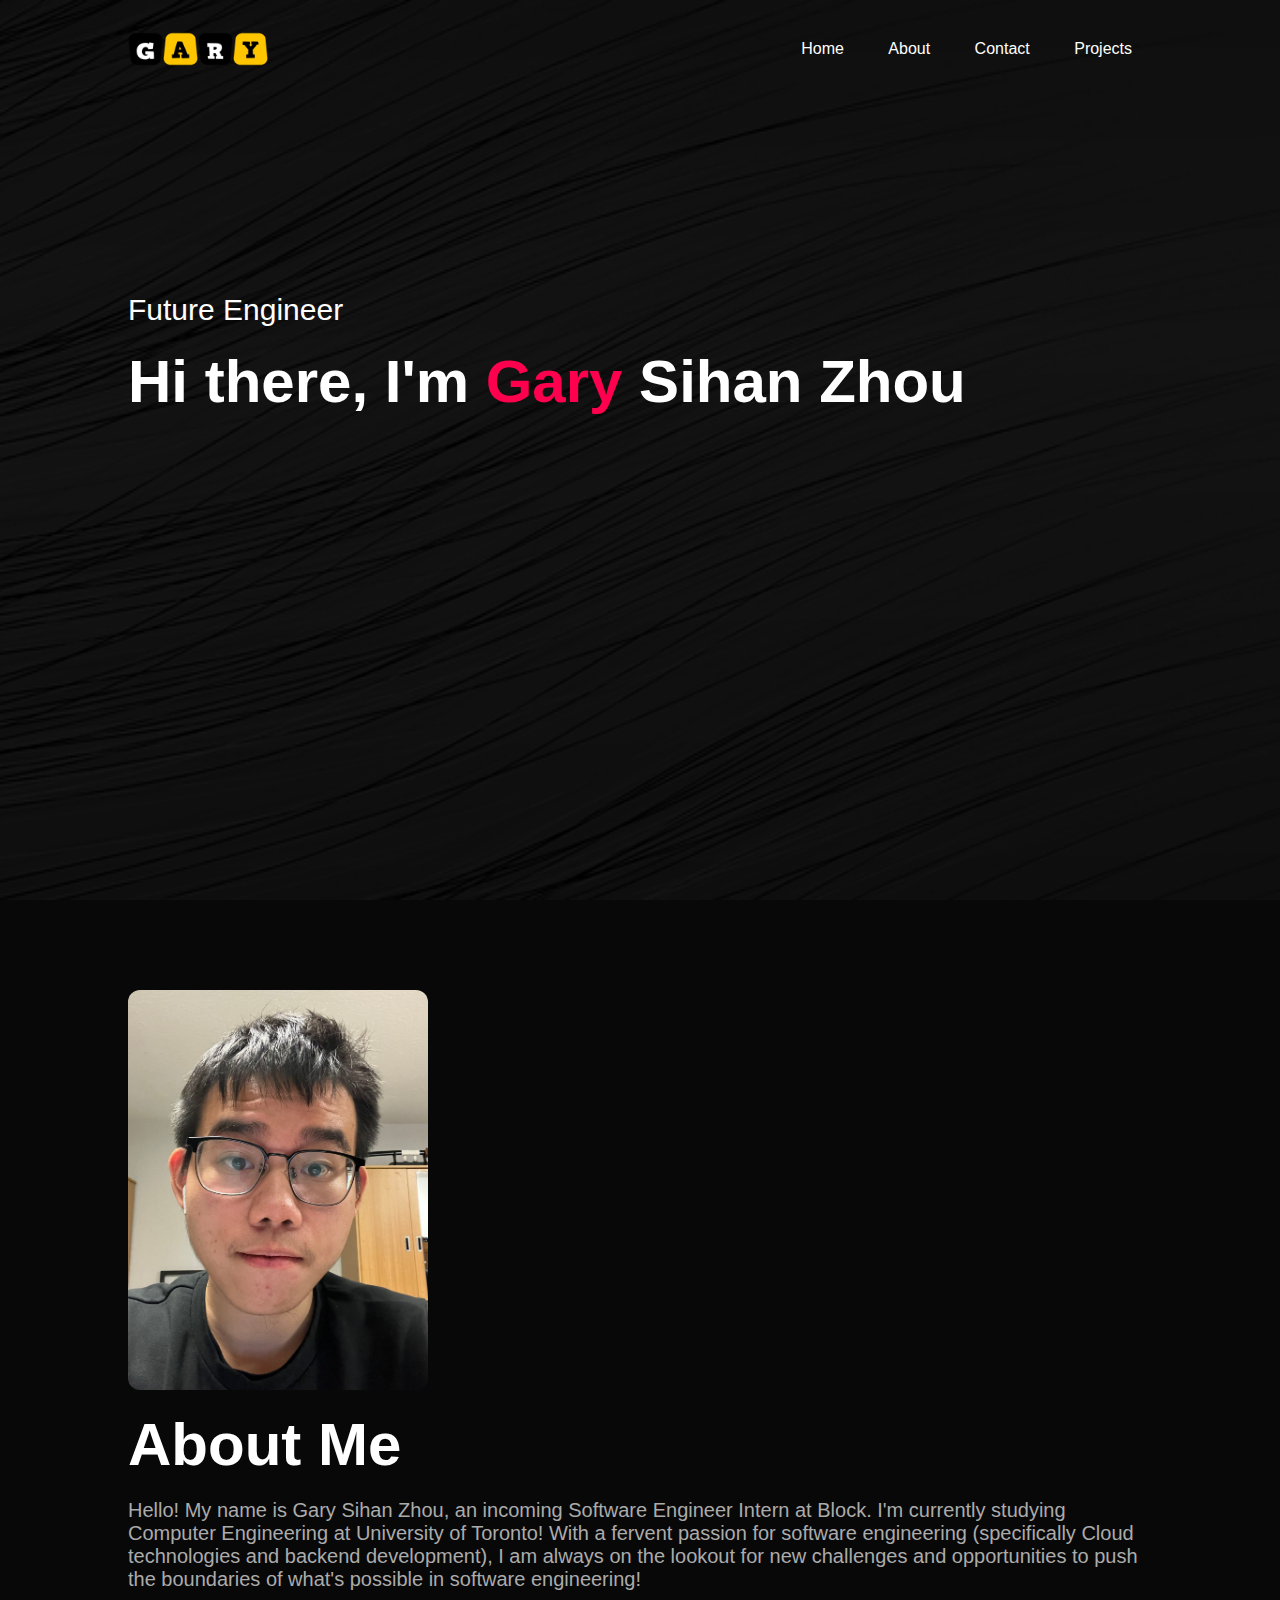
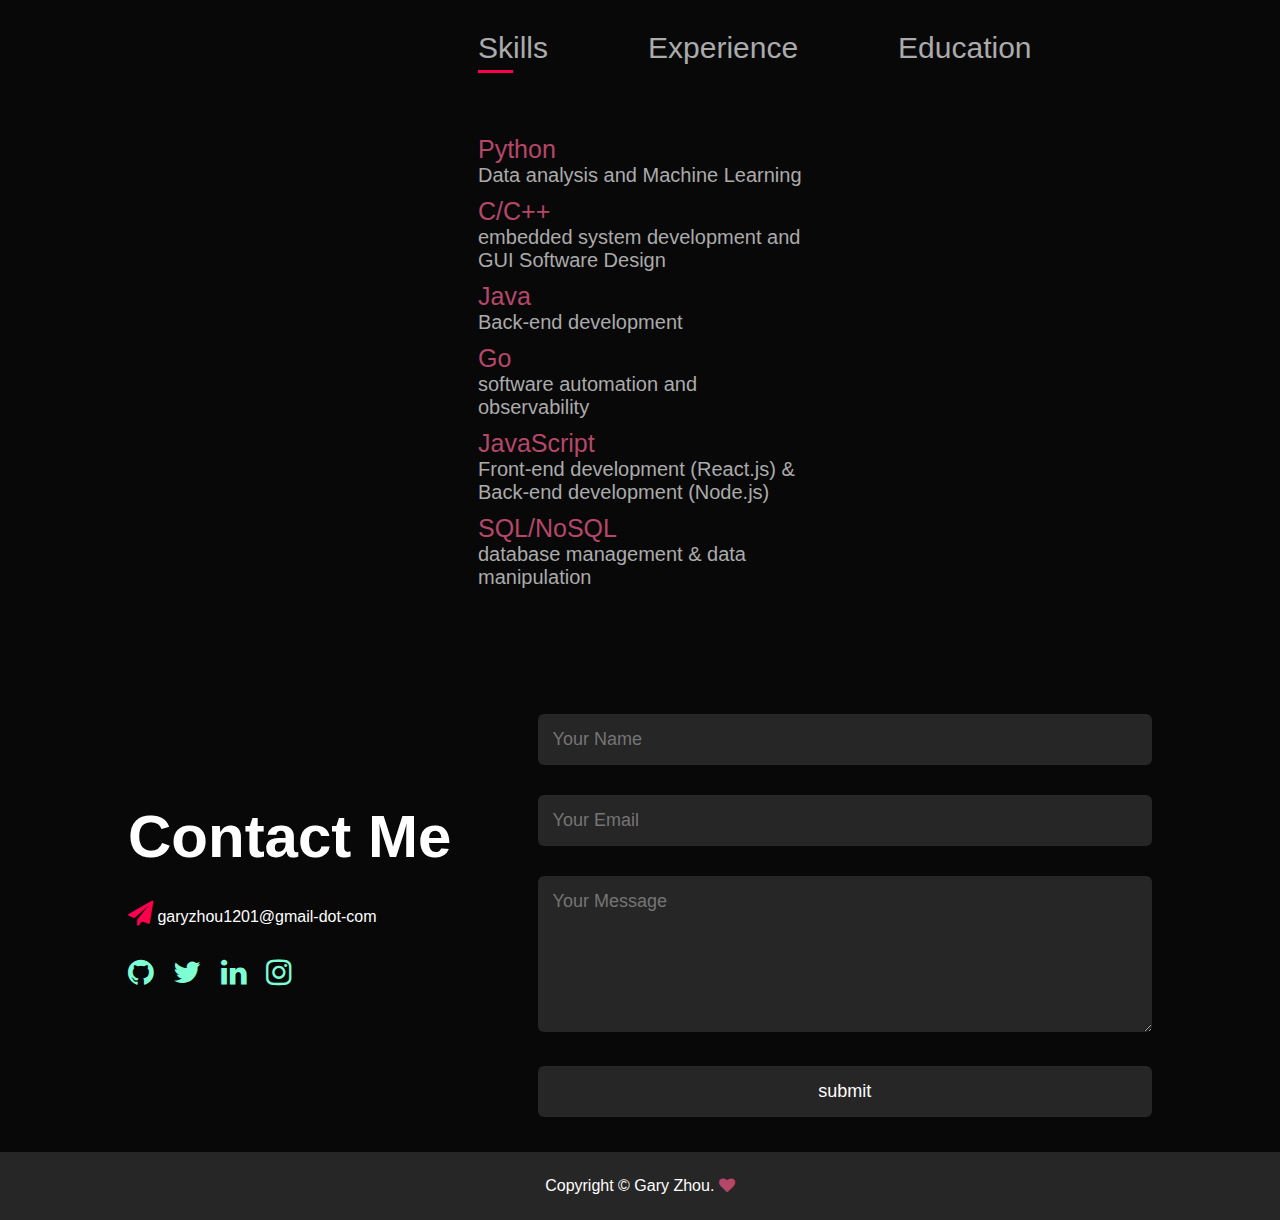
<file: index.html>
<!DOCTYPE html>
<html lang="en">
<head>
    <meta charset="UTF-8">
    <meta http-equiv="X-UA-Compatible" content="IE-edge">
    <meta name="viewport" content="width=device-width, initial-scale=1.0">
    <title>My Portfolio</title>
    <link rel="stylesheet" href="style.css">
</head>
<body>
<div id="header">
    <div class="container">
        <nav>
            <img src="images/logo.png" class="logo">
            <ul>
                <li><a href="#header">Home</a></li>
                <li><a href="#about">About</a></li>
                <li><a href="#contact">Contact</a></li>
                <li><a href="projects.html">Projects</a></li>
            </ul>
        </nav>
        <div class="header-text">
            <p>Future Engineer</p>
            <h1>Hi there, I'm <span>Gary</span> Sihan Zhou</h1>
        </div>
    </div>
</div>
<!-- ---------about-------- -->
<div id="about">
    <div class="container">
        <div class="row">
            <div class="about-col-1">
                <img src="images/user.jpg">
            </div>
            <div class="about-col-2"></div>
                 <h1 class="sub-title">About Me</h1>
                 <p class="description">Hello! My name is Gary Sihan Zhou, an incoming Software Engineer Intern at Block. I'm currently studying Computer Engineering at University of Toronto! With a fervent passion for software engineering (specifically Cloud technologies and backend development), I am always on the lookout for new challenges and opportunities to push the boundaries of what's possible in software engineering! 
                </p>
                <div class="tab-titles">
                    <p class="tab-links active-link" onclick="opentab('skills')">Skills</p>
                    <p class="tab-links" onclick="opentab('experience')">Experience</p>
                    <p class="tab-links" onclick="opentab('education')">Education</p>
                </div>
                <div class="tab-contents active-tab" id="skills">
                    <ul>
                        <li><span>Python</span><br>Data analysis and Machine Learning</li>
                        <li><span>C/C++</span><br>embedded system development and GUI Software Design</li>
                        <li><span>Java</span><br>Back-end development</li>
                        <li><span>Go</span><br>software automation and observability</li>
                        <li><span>JavaScript</span><br>Front-end development (React.js) & Back-end development (Node.js)</li>
                        <li><span>SQL/NoSQL</span><br>database management & data manipulation</li>
                    </ul>
                </div>
                <div class="tab-contents" id="experience">
                    <ul>
                        <li><span>Sep 2024 - Dec 2024</span><br>Part-time Software Developer at UofT Engineering</li>
                        <li><span>May 2024 - Aug 2024</span><br>R&D Software Engineer Intern at De Havilland</li>
                        <li><span>May 2023 - Aug 2023</span><br>Undergrad Researcher focusing on Internet of Things at UofT ECE department</li>
                    </ul>
                </div>
                <div class="tab-contents" id="education">
                    <ul>
                        <li><span>2022 - 2026</span><br>Bachelor of Applied Science in Computer Engineering at University of Toronto</li>
                    </ul>
                </div>
        </div>
    </div>
</div>
<!-- ---------contact-------- --> 
<div id="contact">
    <div class="container">
        <div class="row">
            <div class="contact-left">
                <h1 class="sub-title">Contact Me</h1>
                <p><i class="fa fa-paper-plane"></i>  garyzhou1201@gmail-dot-com</p>
                <div class="social-icons">
                    <link rel="stylesheet" href="https://cdnjs.cloudflare.com/ajax/libs/font-awesome/4.7.0/css/font-awesome.min.css">
                    <a href="https://github.com/GaryZhous"><i class="fa fa-github"></i></a>
                    <a href="https://twitter.com/"><i class="fa fa-twitter"></i></a>
                    <a href="https://www.linkedin.com/in/sihan-zhou-4401ab253/"><i class="fa fa-linkedin"></i></a>
                    <a href="https://www.instagram.com/?hl=en"><i class="fa fa-instagram"></i></a>
                </div>
            </div>
            <div class="contact-right">
                <form name="submit-to-google-sheet">
                    <input type="text" name="Name" placeholder="Your Name" required>
                    <input type="text" name="Email" placeholder="Your Email" required>
                    <textarea name="Message" rows="6" placeholder="Your Message"></textarea>
                    <input type="submit" value="submit"/>
                </form>
                <span id="msg"></span>
            </div>
        </div>
    </div>
    <div class="copyright">
        <p>Copyright © Gary Zhou. <i class="fa fa-heart"></i></p>
    </div>
</div>
<script>
    var tablinks = document.getElementsByClassName("tab-links")
    var tabcontents = document.getElementsByClassName("tab-contents")
    function opentab(tabname){
        for(tablink of tablinks){
            tablink.classList.remove("active-link");
        }
        for(tabcontent of tabcontents){
            tabcontent.classList.remove("active-tab");
        }
        event.currentTarget.classList.add("active-link");
        document.getElementById(tabname).classList.add("active-tab")
    }
</script>
<script>
    const scriptURL = 'https://script.google.com/macros/s/AKfycbxrWSt_xRhvLkpHJvwuAICe3OSs-1BbPohZqc7aYlLHk31YTT7dr3vji2YNeXq3JpgZkw/exec'
    const form = document.forms['submit-to-google-sheet']
    const msg = document.getElementById("msg")
  
    form.addEventListener('submit', e => {
      e.preventDefault()
      fetch(scriptURL, { method: 'POST', body: new FormData(form)})
        .then(response => {
            msg.innerHTML = "Message Sent!"
            setTimeout(function(){
                msg.innerHTML = ""
            }, 5000)
            form.reset()
        })
        .catch(error => console.error('Error!', error.message))
    })
  </script>
</body>
</html>
</file>
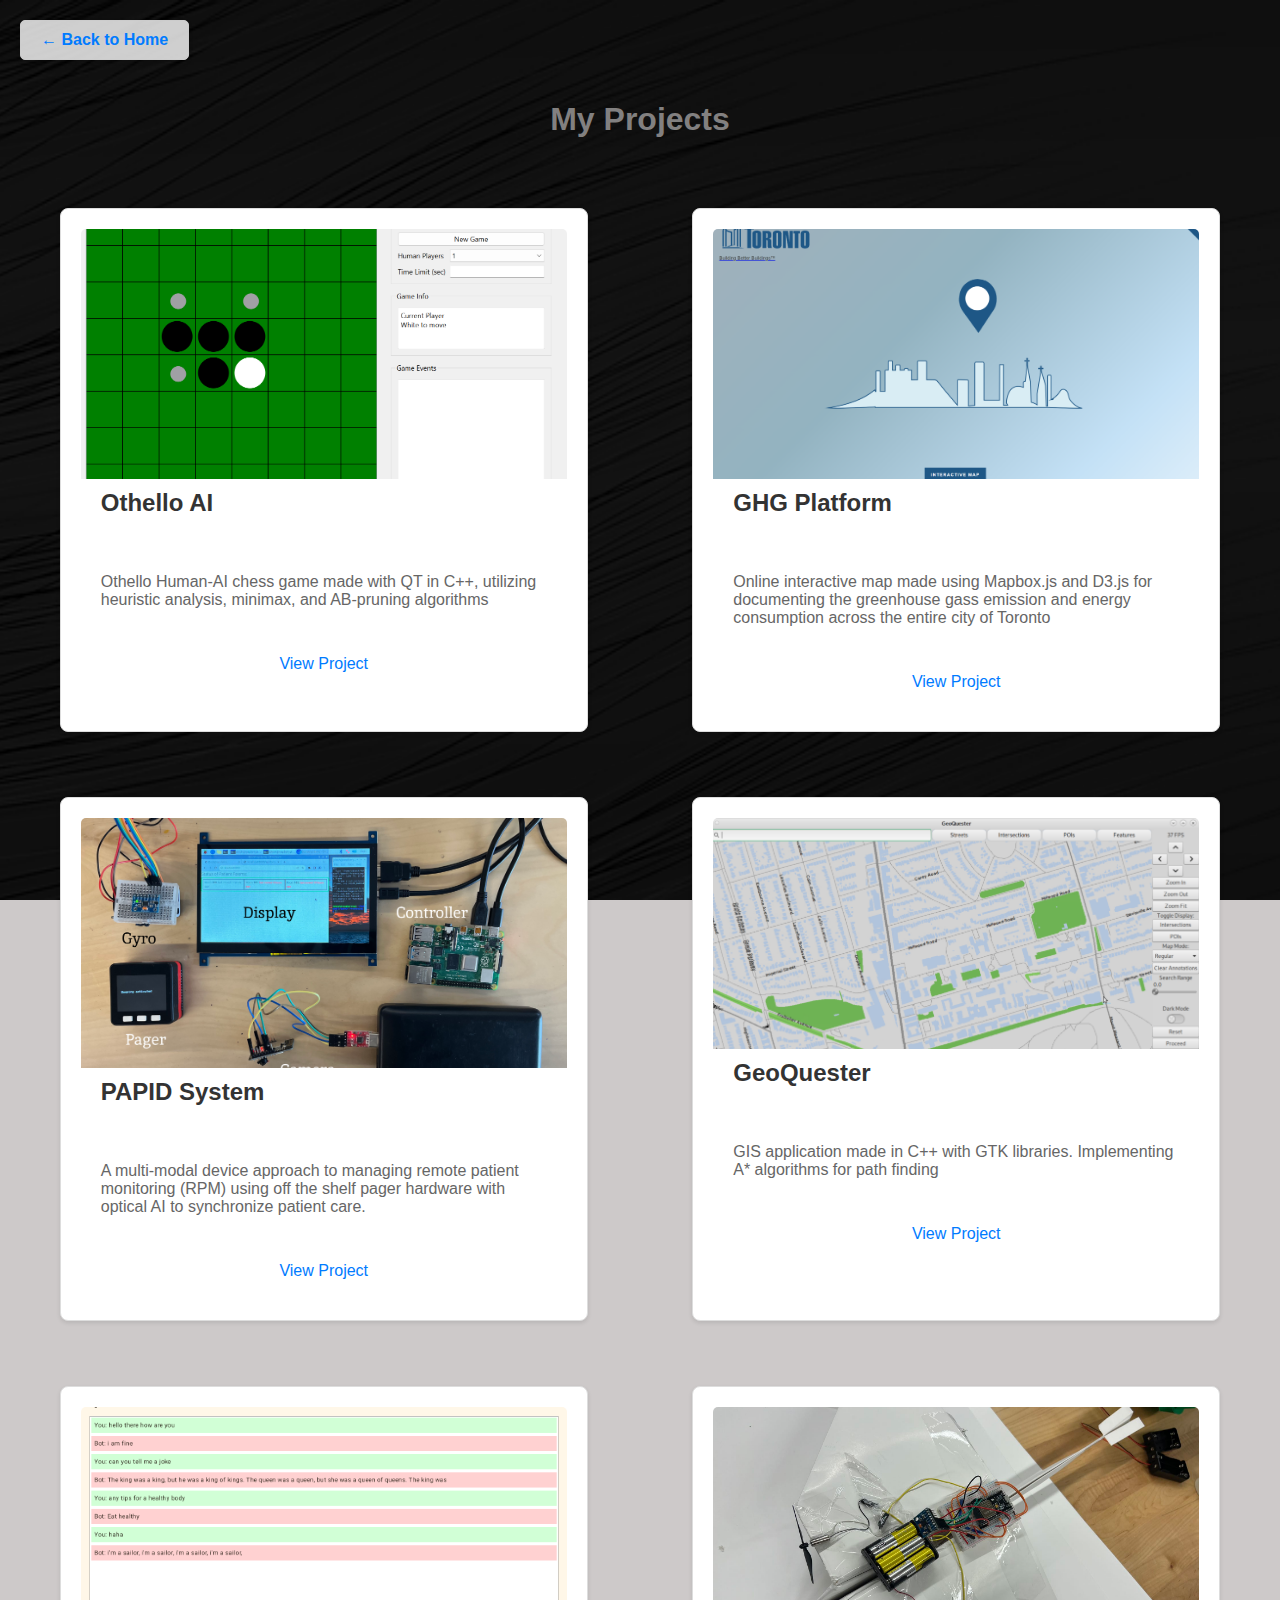
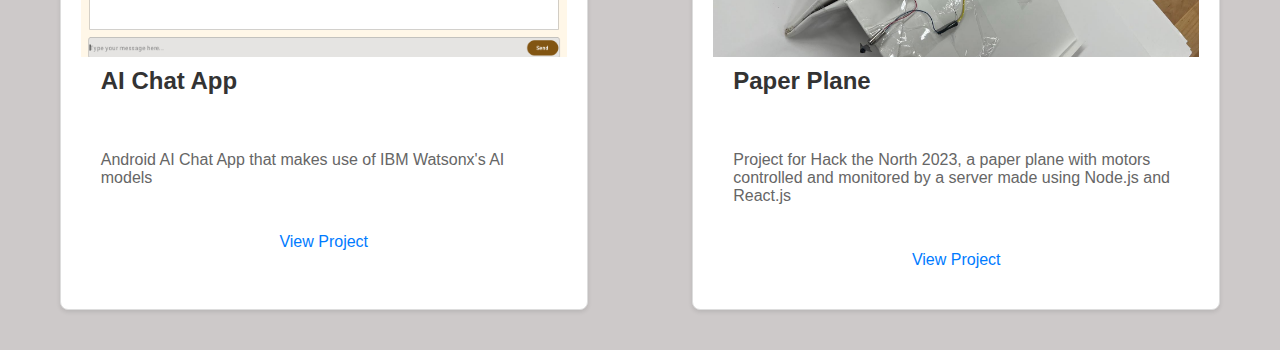
<file: projects.html>
<!DOCTYPE html>
<html>
<head>
    <title>My Projects</title>
</head>
<style>
    body {
    font-family: Arial, sans-serif;
    background-color: rgb(205, 201, 201);
    margin: 0;
    padding: 20px;
    background-image: url('images/background.png'); /* Path to your image */
    background-size: cover; /* Cover the entire page */
    background-position: center; /* Center the background image */
    background-attachment: fixed;
}
.back-button {
    position: relative;
    display: inline-block;
    margin-bottom: 20px;
    padding: 10px 20px;
    background-color: #ffffffcc;
    color: #007bff;
    border: 1px solid #ccc;
    border-radius: 5px;
    text-decoration: none;
    font-weight: bold;
    box-shadow: 0 2px 4px rgba(0,0,0,0.1);
    transition: color 0.3s ease;
}

.back-button::after {
    content: '';
    width: 0;
    height: 3px;
    background: #3d3b3c;
    position: absolute;
    left: 0;
    bottom: -6px;
    transition: 0.5s;
}

.back-button:hover::after {
    width: 100%;
}

.back-button:hover {
    color: #5d5255;
}

h1 {
    color: #828080;
    text-align: center;
    margin-bottom: 50px;
}

.project {
    background-color: #fff;
    border-radius: 5px;
    box-shadow: 0 2px 5px rgba(0, 0, 0, 0.1);
    margin: 20px auto; /* Center the project box */
    padding: 0; /* Allows the image to stretch to the edges */
    margin-bottom: 20px;
    max-width: 700px; /* Maximum width of the project box */
    overflow: hidden; /* Ensures content fits within the borders */
    max-height: 500px; /* Example max-height, adjust as needed */
    display: flex;
    flex-direction: column;
}

.project-image {
    width: 100%; /* Full width of the container */
    max-height: 250px; /* Adjust this value to reduce the image's height */
    object-fit: cover; /* Ensures the image covers the area, might crop */
    border-radius: 5px 5px 0 0; /* Rounds the top corners */
}

.project h2, .project p, .project a {
    padding: 10px 20px; /* Adjusted padding for content */
}

.project h2 {
    color: #333;
    margin-top: 0;
}

.project p {
    color: #666;
    overflow: auto; /* Adds scroll to text if it exceeds the available space */
}

.project a {
    color: #007bff;
    text-decoration: none;
    display: block; /* Makes the link a block element for better control */
    width: fit-content; /* Adjusts the width to fit its content */
    margin: 10px auto 10px; /* Centers the link and adds margin for spacing */
}

.projects-container {
    display: grid;
    grid-template-columns: repeat(2, 1fr); /* Creates two columns */
    gap: 25px; /* Adjusts the space between the boxes */
    justify-content: center; /* Centers the grid within the container */
    margin: 0 auto; /* Additionally, centers the container horizontally */
    max-width: 1300px; /* Adjust this value based on your preference */
}

.project {
    /* Adjust the .project styles as needed, without specifying max-width or min-width */
    border: 1px solid #ddd;
    box-shadow: 0 2px 4px rgba(0,0,0,0.1);
    border-radius: 8px;
    width: 80%;
    overflow: hidden;
    padding: 20px; /* Adds padding inside the project boxes */
}

</style>
<body>
    <a href="index.html" class="back-button">&larr; Back to Home</a>
    
    <h1>My Projects</h1>
    <div class="projects-container">
        <div class="project">
            <img src="images/othello.png" alt="Project 1 Image" class="project-image">
            <h2>Othello AI</h2>
            <p>Othello Human-AI chess game made with QT in C++, utilizing heuristic analysis, minimax, and AB-pruning algorithms</p>
            <a href="https://github.com/GaryZhous/Othello">View Project</a>
        </div>

        <div class="project">
            <img src="images/webmap.png" alt="Project 2 Image" class="project-image">
            <h2>GHG Platform</h2>
            <p>Online interactive map made using Mapbox.js and D3.js for documenting the greenhouse gass emission and energy consumption across the entire city of Toronto</p>
            <a href="https://samarqureshii.github.io/GHGplatform/index.html">View Project</a>
        </div>

        <div class="project">
            <img src="images/RAPID_System.png" alt="Project 3 Image" class="project-image">
            <h2>PAPID System</h2>
            <p>A multi-modal device approach to managing remote patient monitoring (RPM) using off the shelf pager hardware with optical AI to synchronize patient care.</p>
            <a href="https://github.com/GaryZhous/MakeUofT">View Project</a>
        </div>

        <div class="project">
            <img src="images/geoquester.png" alt="Project 4 Image" class="project-image">
            <h2>GeoQuester</h2>
            <p>GIS application made in C++ with GTK libraries. Implementing A* algorithms for path finding</p>
            <a href="https://github.com/GaryZhous/GeoCacher">View Project</a>
        </div>

        <div class="project">
            <img src="images/overview.png" alt="Project 5 Image" class="project-image">
            <h2>AI Chat App</h2>
            <p>Android AI Chat App that makes use of IBM Watsonx's AI models</p>
            <a href="https://gitlab.com/garyzhouprojects/AndroidApp">View Project</a>
        </div>

        <div class="project">
            <img src="images/paper-plane.jpg" alt="Project 6 Image" class="project-image">
            <h2>Paper Plane</h2>
            <p>Project for Hack the North 2023, a paper plane with motors controlled and monitored by a server made using Node.js and React.js</p>
            <a href="https://github.com/GaryZhous/Paper-Plane">View Project</a>
        </div>
    </div>
</body>
</html>
</file>
<file: style.css>
*{
    margin: 0;
    padding: 0;
    font-family: 'Poppins', sans-serif;
    box-sizing: border-box;
}
html{
    scroll-behavior: smooth;
}
body{
    background: #080808;
    color: #fff;
}
#header{
    width: 100%;
    height: 100vh;
    background-image: url(images/background.png);
    background-size: cover;
    background-position: center;
}
.container{
    padding: 10px 10%;
}

nav{
    display: flex;
    align-items: center;
    justify-content: space-between;
    flex-wrap: wrap;
}

.logo{
    width: 140px;
}

nav ul li{
    display:inline-block;
    list-style: none;
    margin: 10px 20px;
}

nav ul li a{
    color: #fff;
    text-decoration: none;
    font-size: 18;
    position: relative;
}
nav ul li a::after{
    content: '';
    width: 0;
    height: 3px;
    background: #ff004f;
    position: absolute;
    left: 0;
    bottom: -6px;
    transition: 0.5s;
}
nav ul li a:hover::after{
    width: 100%;
}
.header-text{
    margin-top: 20%;
    font-size: 30px;
}
.header-text h1{
    font-size: 60px;
    margin-top: 20px;
}
.header-text h1 span{
    color: #ff004f;
}
/* --------about------- */
#about{
    padding: 80px 0;
    color: #ababab;
}
.row{
    display: flex;
    justify-content: space-between;
    flex-wrap: wrap;
}

.about-col-1{
    flex-basis: 35%;
}
.about-col-1 img{
    width: 60%;
    border-radius: 15px;
}
.about-col-2{
    flex-basis: 60%;
}

.sub-title{
    font-size: 60px;
    font-weight: 600;
    color: #fff;
}
.description{
    display: flex;
    font-size: 20px;
}

.tab-titles{
    display: flex;
    margin: 20px 350px 40px;
}
.tab-links{
    margin-right: 100px;
    font-size: 30px;
    font-weight: 500;
    cursor: pointer;
    position: relative;
}

.tab-links::after{
    content:'';
    width: 0;
    height: 3px;
    background: #ff004f;
    position: absolute;
    left: 0;
    bottom: -8px;
    transition: 0.5s;
}

.tab-links.active-link::after{
    width: 50%;
}
.tab-contents ul li{
    list-style: none;
    margin: 10px 350px;
    font-size: 20px;
}

.tab-contents ul li span{
    color: #b54769;
    font-size: 25px;
}
.tab-contents{
    display: none;
}
.tab-contents.active-tab{
    display: block;
}


/* --------contact------- */
.contact-left{
    flex-basis: 35%;
}
.contact-right{
    flex-basis: 60%;
}
.contact-left p{
    margin-top: 30px;
}
.contact-left p i{
    color: #ff004f;
    scroll-margin-right: 15px;
    font-size: 25px;
}
.social-icons{
    margin-top: 30px;
}
.social-icons a{
    text-decoration: none;
    font-size: 30px;
    margin-right: 15px;
    color:aquamarine;
    display: inline-block;
    transition: transform 0.5s;
}
.social-icons a:hover{
    color: #fff;
    transform: translateY(-5px);
}
.contact-right form{
    width: 100%;
}
form input, form textarea{
    width: 100%;
    border: 0;
    outline: none;
    background: #262626;
    padding: 15px;
    margin: 15px 0;
    color: #fff;
    font-size: 18px;
    border-radius: 6px;
}
.copyright{
    width: 100%;
    text-align: center;
    padding: 25px 0;
    background: #262626;
    margin-top: 50px;
}
.copyright i{
    color: #b54769;
}
/* ------css for small screen----- */
@media only screen and (max-width: 600px){
    #header{
        background-image: url(images/background2.png);

    }
    .header-text{
        margin-top: 100%;
        font-size: 16px;
    }
    .header-text h1{
        font-size: 30px;
    }
    .sub-title{
        font-size: 14px;
    }
    .about-col-1, .about-col-2{
        flex-basis: 100%;
    }
    .about-col-1{
        margin-bottom: 30px;
    }
    .about-col-2{
        font-size: 14px;
    }
    .tab-titles{
        margin: 20px 0 40px;
    }
    .tab-contents{
        margin-left: -350px;
        font-size: 16px;
    }
    .tab-links{
        font-size: 16px;
        margin-right: 20px;
    }
}
#msg{
    color: #61b752;
    margin-top: -40px;
    display: block;
}

.row {
    display: flex;
    flex-wrap: wrap; /* Enables wrapping on smaller screens */
    justify-content: space-between;
    align-items: center;
    gap: 20px;
}

.about-col-1, .about-col-2 {
    flex-basis: 48%;
}

.about-col-1 img {
    width: 80%;
    max-width: 300px; /* Prevents it from growing too large on big screens */
    border-radius: 12px;
    display: block;
}

/* For mobile specifically */
@media (max-width: 768px) {
    .about-col-1 img {
        width: 60%;
        max-width: 200px;
    }
}

/* Responsive styles for phones */
@media (max-width: 768px) {
    .about-col-1, .about-col-2 {
        flex-basis: 100%;
        text-align: center;
    }

    .tab-titles {
        display: flex;
        justify-content: center;
        flex-wrap: wrap;
        gap: 15px;
        margin-top: 20px;
    }

    .tab-links {
        font-size: 16px;
    }

    .description {
        padding: 0 10px;
        font-size: 14px;
    }

    .about-col-2 ul li {
        font-size: 14px;
    }

    .sub-title {
        font-size: 24px;
    }
}
</file>
